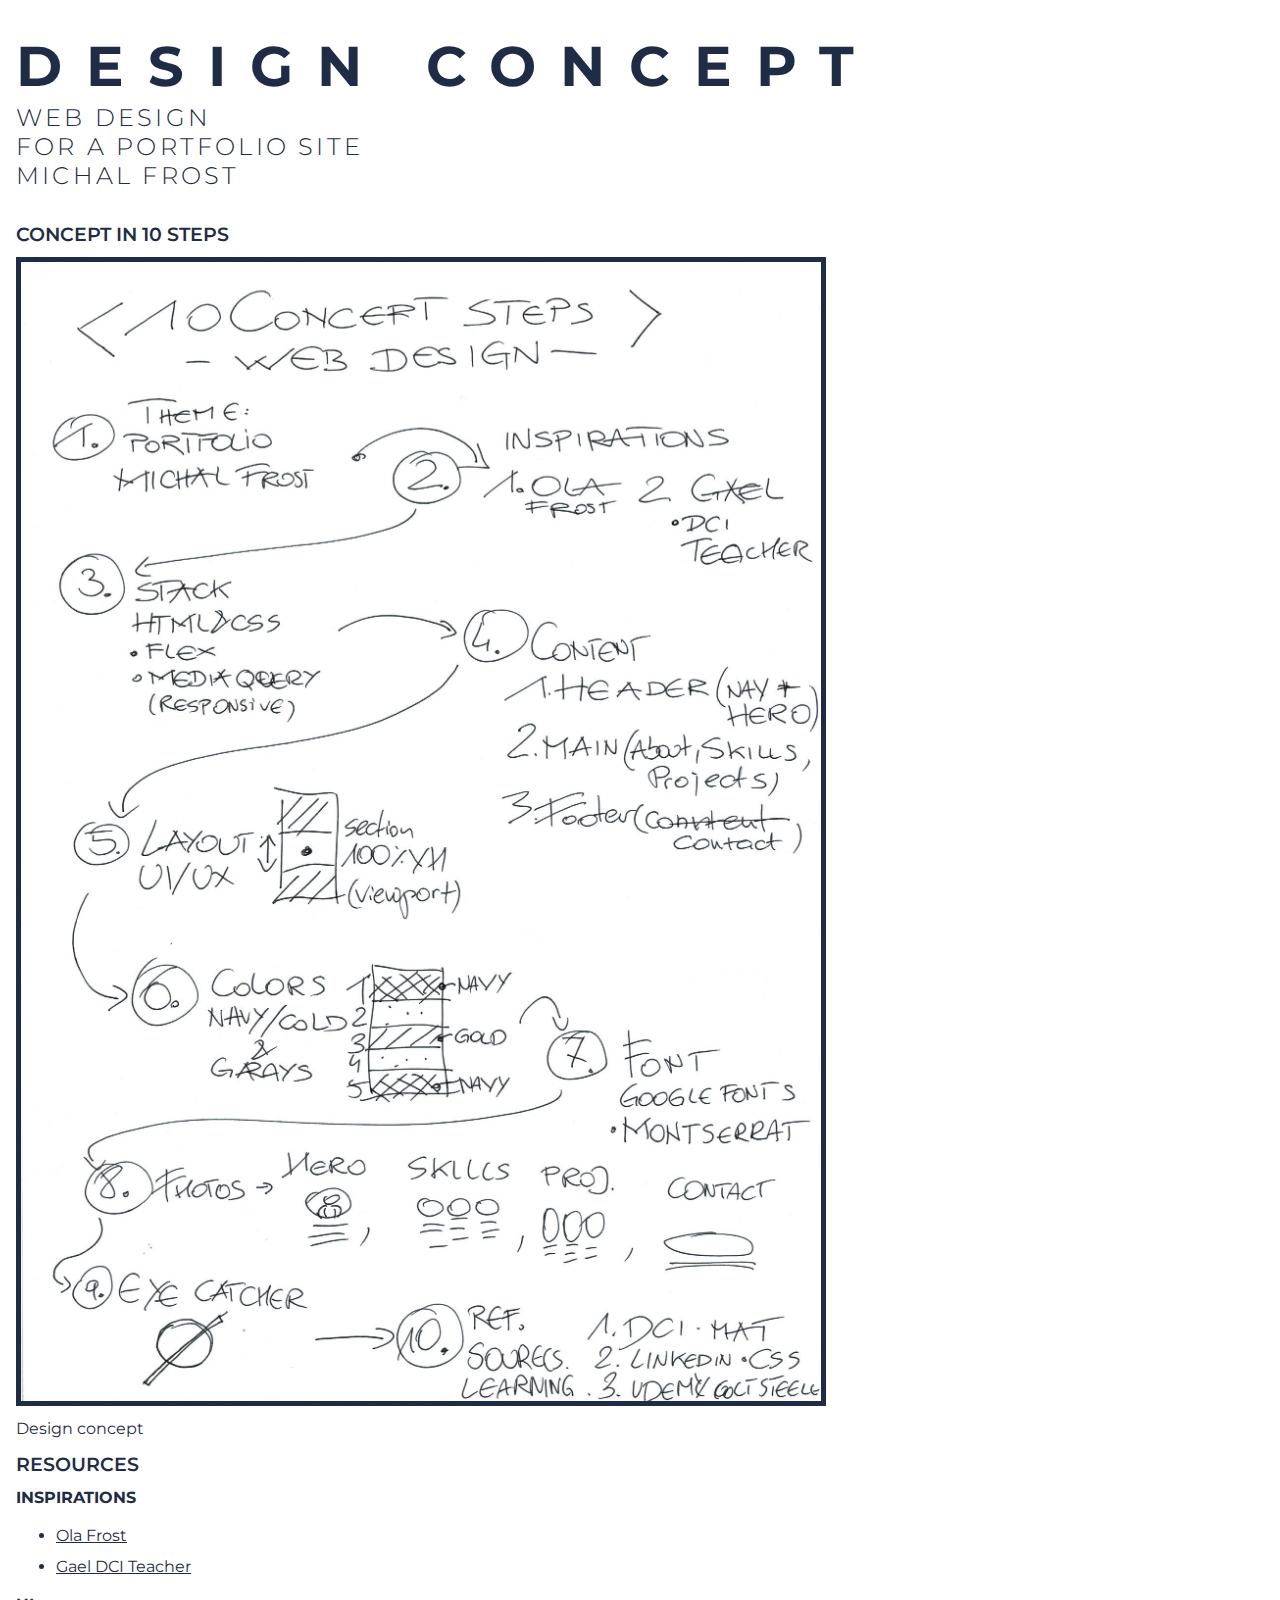
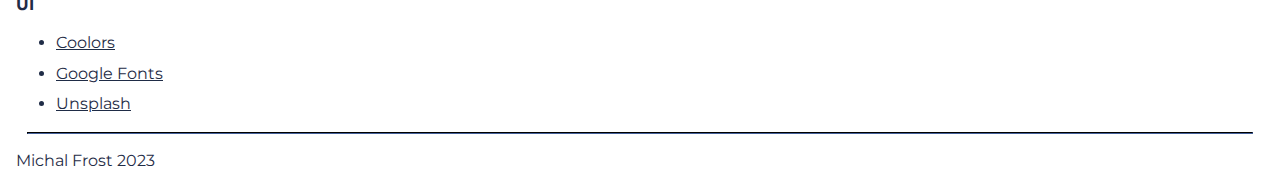
<file: design 2.html>
<!DOCTYPE html>
<html lang="en">
  <head>
    <meta charset="UTF-8" />
    <meta http-equiv="X-UA-Compatible" content="IE=edge" />
    <meta name="viewport" content="width=device-width, initial-scale=1.0" />
    <link rel="stylesheet" href="style.css" />

    <link
      href="https://fonts.googleapis.com/css?family=Montserrat:100,200,300,400,500,600,700,800,900"
      rel="stylesheet"
    />

    <title>Design Concept Michal Frost</title>
  </head>
  <body>
    <div id="design">
      <div class="wrapper">
        <h1>Design Concept</h1>

        <h3>
          Web Design <br />
          for a portfolio site <br />
          <a href="https://micfrost.github.io/MicFrost">Michal Frost</a>
        </h3>

        <h4>Concept in 10 Steps</h4>
        <div class="img-frame">
          <img src="./img/design-concept.jpg" alt="design concept" />
        </div>
      </div>
      <figcaption><p>Design concept</p></figcaption>
      <div>
        <h4>Resources</h4>
        <h5>Inspirations</h5>
        <ul>
          <li>
            <a
              href="http://olafrost.com"
              target="_blank"
              rel="noopener noreferrer"
              >Ola Frost</a
            >
          </li>
          <li>
            <a
              href="http://gael-src.github.io/"
              target="_blank"
              rel="noopener noreferrer"
              >Gael DCI Teacher</a
            >
          </li>
        </ul>
        <h5>UI</h5>
        <ul>
          <li>
            <a
              href="http://https://coolors.co/"
              target="_blank"
              rel="noopener noreferrer"
              >Coolors</a
            >
          </li>

          <li>
            <a
              href="https://fonts.google.com/"
              target="_blank"
              rel="noopener noreferrer"
              >Google Fonts</a
            >
          </li>

          <li>
            <a
              href="https://unsplash.com/"
              target="_blank"
              rel="noopener noreferrer"
              >Unsplash</a
            >
          </li>
        </ul>
        <hr />
        <p>Michal Frost 2023</p>
      </div>
    </div>
  </body>
</html>
</file>
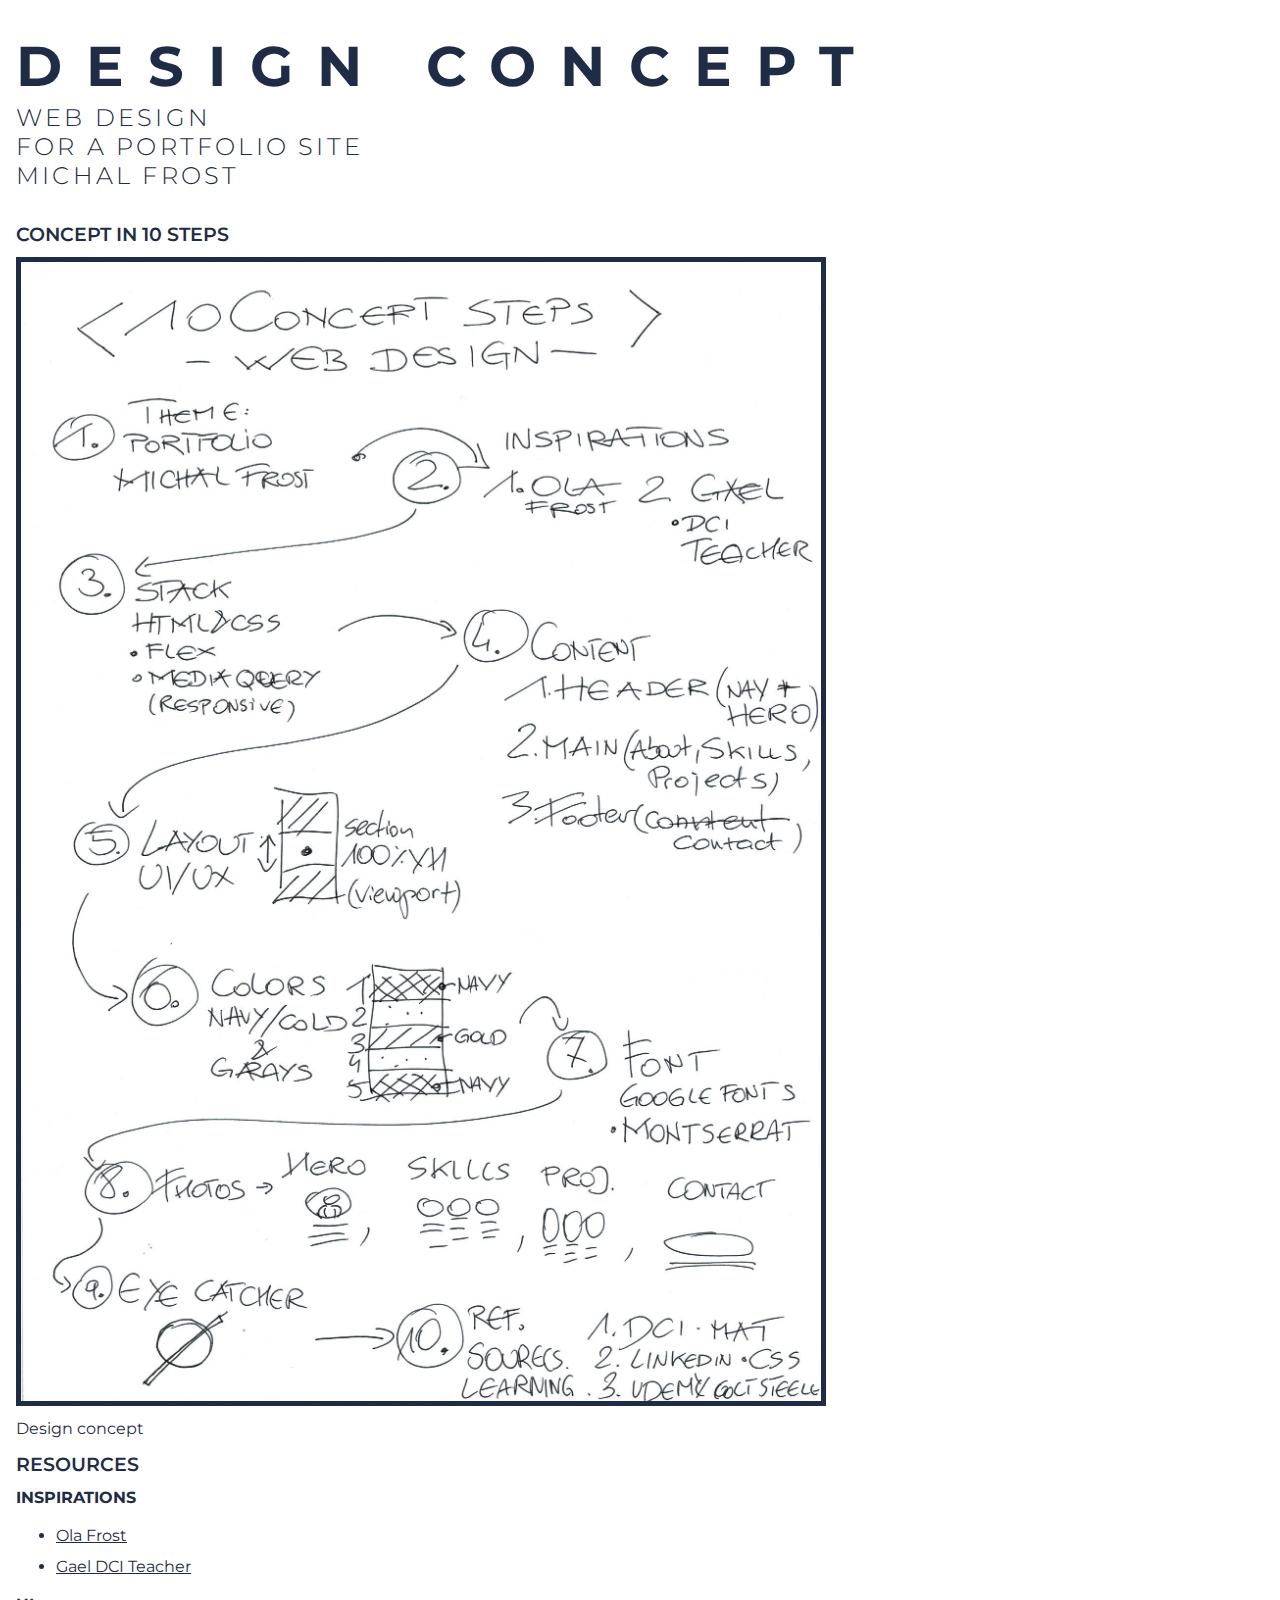
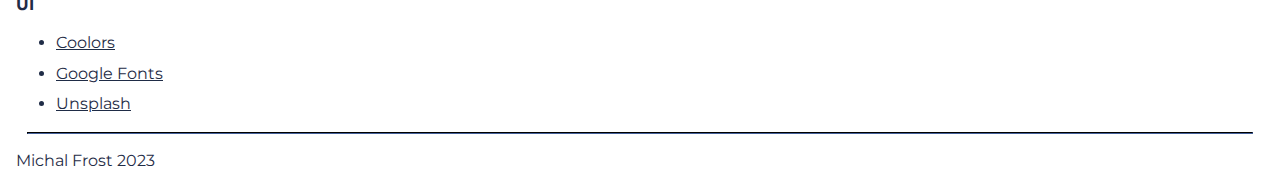
<file: design.html>
<!DOCTYPE html>
<html lang="en">
  <head>
    <meta charset="UTF-8" />
    <meta http-equiv="X-UA-Compatible" content="IE=edge" />
    <meta name="viewport" content="width=device-width, initial-scale=1.0" />
    <link rel="stylesheet" href="style.css" />

    <link
      href="https://fonts.googleapis.com/css?family=Montserrat:100,200,300,400,500,600,700,800,900"
      rel="stylesheet"
    />

    <title>Portfolio Michal Frost</title>
  </head>
  <body id="design">
    <div class="wrapper">
      <h1>Design Concept</h1>

      <h3>
        Web Design <br />
        for a portfolio site <br />
        <a href="https://micfrost.github.io/MicFrost">Michal Frost</a>
      </h3>

      <h4>Concept in 10 Steps</h4>
      <div class="img-frame">
        <img src="./img/design-concept.jpg" alt="design concept" />
      </div>
    </div>
    <figcaption><p>Design concept</p></figcaption>
    <div>
      <h4>Resources</h4>
      <h5>Inspirations</h5>
      <ul>
        <li>
          <a
            href="http://olafrost.com"
            target="_blank"
            rel="noopener noreferrer"
            >Ola Frost</a
          >
        </li>
        <li>
          <a
            href="http://gael-src.github.io/"
            target="_blank"
            rel="noopener noreferrer"
            >Gael DCI Teacher</a
          >
        </li>
      </ul>
      <h5>UI</h5>
      <ul>
        <li>
          <a
            href="http://https://coolors.co/"
            target="_blank"
            rel="noopener noreferrer"
            >Coolors</a
          >
        </li>
    

      <li>
        <a
          href="https://fonts.google.com/"
          target="_blank"
          rel="noopener noreferrer"
          >Google Fonts</a
        >
      </li>

      <li>
        <a
          href="https://unsplash.com/"
          target="_blank"
          rel="noopener noreferrer"
          >Unsplash</a
        >
      </li>
    </ul>
 <hr>
      <p>Michal Frost 2023</p>
    </div>
  </body>
</html>
</file>
<file: style.css>
/* Solution for sticky navbar to avoid overlapping  */
html {
  scroll-padding-top: 70px;
}
/* General Rules */

body {
  font-family: Montserrat, sans-serif;
  margin: 0;
}

.wrapper {
  max-width: 1400px;
  margin-left: auto;
  margin-right: auto;
}

section {
  text-align: center;
  padding: 1rem;
  min-height: 100vh;
}

.white {
  font-weight: 600;
  background-color: rgb(244, 244, 244);
}
.gold {
  font-weight: 600;
  background-color: hsl(37, 98%, 83%);
}

.navy {
  font-weight: 600;
  background-color: hsl(221, 38%, 80%);
}

h1 {
  margin-top: 1rem;
  margin-block-end: 0px;
  text-align: center;
  font-size: 3.5rem;
  font-weight: 700;
  letter-spacing: 1.5rem;
  text-transform: uppercase;
}

h2 {
  margin-top: 1rem;
  text-align: center;
  font-size: 2.5rem;
  font-weight: 500;
  margin-bottom: 0.8rem;
  text-transform: uppercase;
}

h3 {
  text-align: center;
  font-size: 1.5rem;
  font-weight: 300;
  letter-spacing: 0.2rem;
  margin-block-start: 0.2rem;
  text-transform: uppercase;
  margin-bottom: 2rem;
}

h4 {
  font-size: 1.2rem;
  font-weight: 600;
  text-transform: uppercase;
  margin-block-start: 0.7rem;
  margin-block-end: 0.7rem;
}

h5 {
  margin-bottom: 0.5rem;
  text-transform: uppercase;
}

.row-with-columns {
  display: flex;
  flex-wrap: wrap;
}

p,
li,
h5 {
  font-size: 1rem;
  line-height: 1.4;
  margin-top: 0.5rem;
  margin-bottom: 0.5rem;
}

a:link {
  color: #1f2c46;
}

a:visited {
  color: #1f2c46;
}

hr {
  border-color: #1f2c46;
  border-width: 0.5px;
  width: 98%;
  margin-top: 1rem;
  margin-bottom: 1rem;
}

/* Navbar */

nav {
  background-color: #1f2c46;

  position: sticky;
  top: 0;
  width: 100%;
  z-index: 1;
}

.nav-icons {
  display: flex;
  flex-direction: column;
  justify-content: center;
}

.navigation {
  display: flex;
  justify-content: space-between;
  padding-inline-start: 0;
}

.asp {
  display: flex;
  /* padding-left: 2rem; */
}

.navigation li {
  list-style-type: none;
}

nav ul {
  padding-inline-start: 0px;
}

nav li a {
  padding: 0.21rem 1rem;
  font-size: 1.1rem;
  color: #f4f4f4;
  font-weight: 300;
  text-decoration: none;
  border-radius: 1rem;
  border: #1f2c46 1.6px solid;
}

nav li a:hover {
  border: #f4f4f4 1.6px solid;
  border-radius: 1rem;
  transition: 0.5s;
  color: #f4f4f4;
}

nav li a:link {
  color: #f4f4f4;
}

nav li a:visited {
  color: #f4f4f4;
}

.nav-icons img {
  height: 22px;
  justify-items: baseline;
  margin-left: 1rem;
  margin-right: 1rem;
  padding: 0.2rem;
  border: #1f2c46 1.6px solid;
  border-radius: 10px;
}

.nav-icons img:hover {
  border: #f4f4f4 1.6px solid;
  border-radius: 10px;
  transition: 0.5s;
}

/* Hero */

#Hero {
  background-color: #1f2c46;
  background-image: linear-gradient(
    180deg,
    #1f2c46 0%,
    #1f2c46 30%,
    hsl(220, 39%, 30%) 100%
  );
  color: #e5e5e5;
  display: flex;
  flex-direction: column;
  justify-content: center;
}

/* About */

#About ul {
  padding-inline-start: 20px;
}

.about-column {
  text-align: left;
  width: 45%;

  margin-left: auto;
  margin-right: auto;
  padding: 5px 10px;
  background-color: hsl(0, 0%, 90%);
  border-radius: 10px;
}

#About {
  background-color: hsl(0, 0%, 90%);
  background-image: linear-gradient(
    0deg,
    hsl(0, 0%, 80%) 0%,
    hsl(0, 0%, 90%) 100%
  );
  color: #1f2c46;
}

.foto-of-me {
  width: 100px;
  border-radius: 25px;
}

/* Skills */

#Skills {
  background-color: #fda312;
  background-image: linear-gradient(
    0deg,
    hsl(37, 98%, 48%) 0%,
    hsl(37, 98%, 63%) 100%
  );
  color: #1f2c46;
}

.skills-column {
  background-color: hsl(37, 98%, 63%);
  border-radius: 10px;
  text-align: center;
  margin-top: 0.5rem;
  margin-bottom: 0.5rem;
  margin-left: auto;
  margin-right: auto;
  padding: 5px 10px;
  width: 220px;

  display: flex;
  flex-direction: column;
  align-items: center;
}
.font-icon {
  text-align: center;
  height: 120px;
  width: 120px;
  border-radius: 25px;
  border: 5px solid #1f2c46;
  display: flex;
  flex-direction: column;
  justify-content: center;
}

.fa {
  font-size: 3rem;
}

/* Projects */

#Projects {
  background-color: hsl(0, 0%, 96%);
  background-image: linear-gradient(
    0deg,
    hsl(0, 0%, 86%) 0%,
    hsl(0, 0%, 96%) 100%
  );
  color: #1f2c46;
}

.projects-column {
  background-color: hsl(0, 0%, 98%);

  border-radius: 10px;
  text-align: center;
  width: 250px;
  margin-left: auto;

  margin-right: auto;
  margin-top: 0.5rem;
  margin-bottom: 0.5rem;
  padding: 0px 20px;
}

.projects-column:hover {
  transform: scale(1.05);
  transition: 0.5s;
}

.crop {
  border: 1.5px solid #1f2c46;
  border-radius: 15px;
  height: 375px;
  overflow: hidden;
}

.crop img {
  width: 100%;
}

#sky {
  height: 100%;
}

/* Contact */

#Contact {
  background-color: #1f2c46;
  background-image: linear-gradient(
    0deg,
    hsl(220, 39%, 25%) 0%,
    hsl(220, 39%, 40%) 100%
  );

  color: #f4f4f4;
}

#Contact hr {
  border-color: #f4f4f4;
  border-width: 0.5px;
  width: 98%;
  margin-top: 1rem;
  margin-bottom: 1rem;
}


#Contact a {
  text-decoration: none;
  color: #f4f4f4;
}

/* Form */



.form-email {
  display: flex;
  flex-direction: column;
  margin: 1rem;
}

/* Footer */

.button a {
  color: #f4f4f4;
  text-decoration: none;
}


footer {
  background-color: #1f2c46;
  background-image: linear-gradient(
    0deg,
    hsl(220, 39%, 15%) 0%,
    hsl(220, 39%, 25%) 100%
  );
  color: #f4f4f4;
  text-align: center;
  min-height: 50px;
  padding: 1rem;

}

.button {
  display: inline-block;
  width: 100px;
  background: none;
  color: #f4f4f4;
  border: 1px solid;
  padding: 1em 2em;
  margin: 10px;
  font-size: 1em;
  transition: color 0.25s, border-color 0.25s, box-shadow 0.25s, transform 0.25s;
}

.button:hover {
  border-color: #f4f4f4;
  color: #f4f4f4;
  box-shadow: 0 0.5em 0.5em -0.2em #f4f4f4;
  transform: translateY(-0.4em);
  cursor: pointer;
}

/* For Design.html */

#design {
  color: #1f2c46;
  padding: 1rem;
}

#design img {
  border: 5px solid #1f2c46;
  width: 95%;
  max-width: 800px;
}

#design h1,
#design h3 {
  text-align: left;
}

#design h3 a {
  text-decoration: none;
}

#design h3 a:hover {
  text-decoration: underline;
}

/* MEDIA QUERY */
/* TABLET */

@media screen and (max-width: 800px) {
  #About .row-with-columns {
    flex-flow: column;
  }

  .about-column {
    width: 90%;
  }
}

/* MOBILE */

@media screen and (max-width: 600px) {
  html {
    scroll-padding-top: 50px;
  }
  nav li a {
    font-size: 0.9rem;
  }
  .asp {
    padding-left: 0rem;
  }
  .nav-icons img {
    height: 16px;
  }

  .row-with-columns {
    flex-flow: column;
  }

  .about-column {
    width: 90%;
  }
}
</file>
